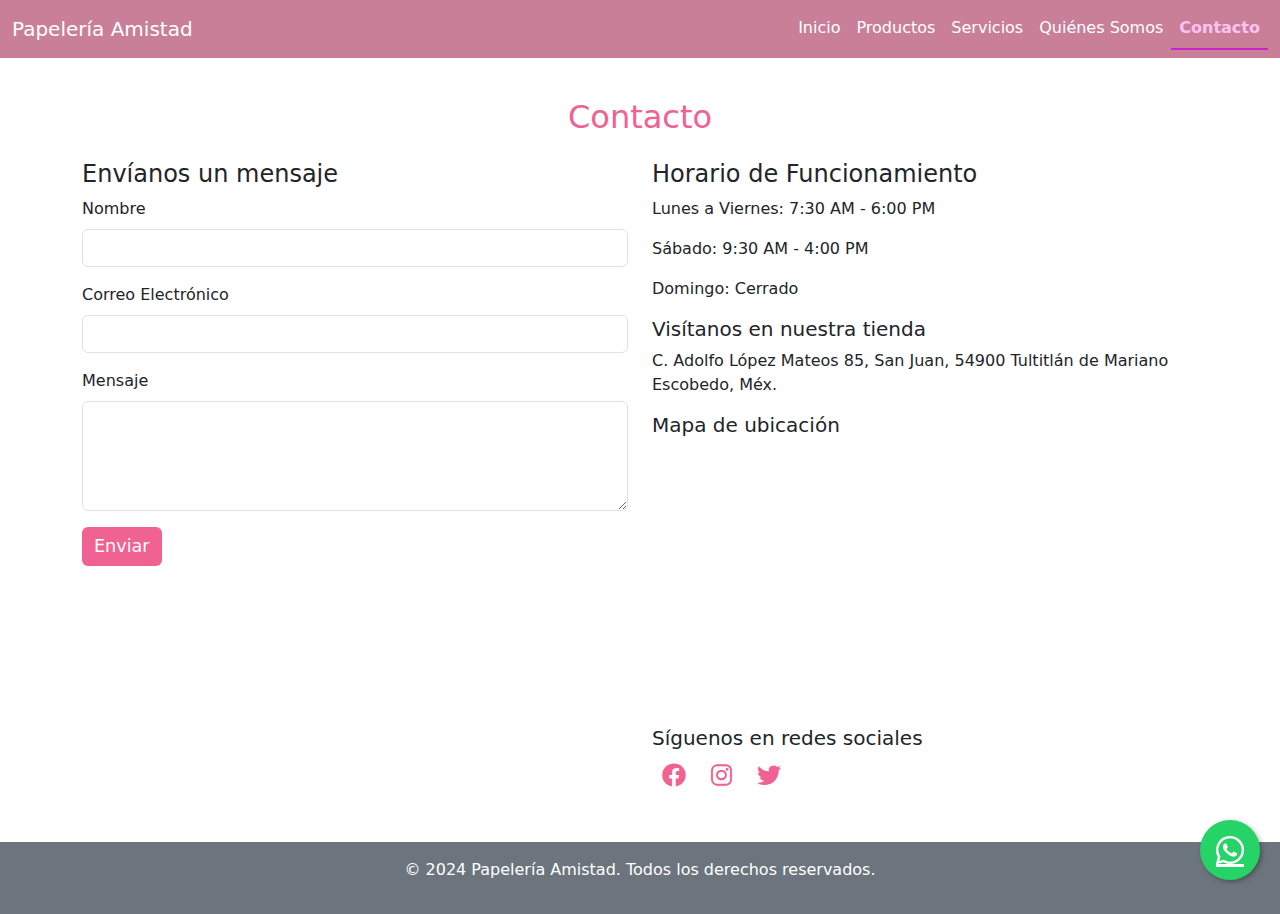
<file: contacto.html>
<!DOCTYPE html>
<html lang="es">
<head>
    <meta charset="UTF-8">
    <meta name="viewport" content="width=device-width, initial-scale=1">
    <title>Papelería Amistad</title>
    <!-- Referencia a estilos externos --->
    <link rel="stylesheet" type="text/css" href="styles/styles.css">
    <!-- Referencia para bootstrap y sus depedencias-->
    <link href="https://cdn.jsdelivr.net/npm/bootstrap@5.3.3/dist/css/bootstrap.min.css" rel="stylesheet" integrity="sha384-QWTKZyjpPEjISv5WaRU9OFeRpok6YctnYmDr5pNlyT2bRjXh0JMhjY6hW+ALEwIH" crossorigin="anonymous">
    <script src="https://cdn.jsdelivr.net/npm/bootstrap@5.3.3/dist/js/bootstrap.bundle.min.js" integrity="sha384-YvpcrYf0tY3lHB60NNkmXc5s9fDVZLESaAA55NDzOxhy9GkcIdslK1eN7N6jIeHz" crossorigin="anonymous"></script>

    <link rel="stylesheet" href="https://cdnjs.cloudflare.com/ajax/libs/font-awesome/6.0.0-beta3/css/all.min.css">
</head>
<body>

    <!-- Header con el nombre de la papeleria -->
    <!-- <header id="header">
        <h1 class="display-2">Papelería Amistad</h1>
    </header> -->
    <div style="height:50px; width:100%">
    </div>

    <!-- Navbar -->
    <nav class="navbar navbar-expand-lg fixed-top">
        <div class="container-fluid">
            <a class="navbar-brand text-white" href="index.html">Papelería Amistad</a>
            <button class="navbar-toggler" type="button" data-bs-toggle="collapse" data-bs-target="#navbarNav" aria-controls="navbarNav" aria-expanded="false" aria-label="Toggle navigation">
                <span class="navbar-toggler-icon"></span>
            </button>
            <div class="collapse navbar-collapse" id="navbarNav">
                <ul class="navbar-nav ms-auto">
                    <li class="nav-item">
                        <a class="nav-link" href="index.html">Inicio</a>
                    </li>
                    <li class="nav-item">
                        <a class="nav-link" href="productos.html">Productos</a>
                    </li>
                    <li class="nav-item">
                        <a class="nav-link" href="servicios.html">Servicios</a>
                    </li>
                    <li class="nav-item">
                        <a class="nav-link" href="quien_somos.html">Quiénes Somos</a>
                    </li>
                    <!-- <li class="nav-item">
                        <a class="nav-link" href="ofertas.html">Ofertas</a>
                    </li> -->
                    <li class="nav-item">
                        <a class="nav-link active" href="contacto.html">Contacto</a>
                    </li>
                </ul>
            </div>
        </div>
    </nav>
<!-- Seccion de contacto -->
<section id="contacto" class="py-5">
    <div class="container">
        <h2 class="section-title text-center mb-4">Contacto</h2>
        <div class="row">
            <!-- Formulario de contacto -->
            <div class="col-md-6">
                <h4>Envíanos un mensaje</h4>
                <form>
                    <div class="mb-3">
                        <label for="nombre" class="form-label">Nombre</label>
                        <input type="text" class="form-control" id="nombre" required>
                    </div>
                    <div class="mb-3">
                        <label for="email" class="form-label">Correo Electrónico</label>
                        <input type="email" class="form-control" id="email" required>
                    </div>
                    <div class="mb-3">
                        <label for="mensaje" class="form-label">Mensaje</label>
                        <textarea class="form-control" id="mensaje" rows="4" required></textarea>
                    </div>
                    <button type="submit" class="btn btn-primary">Enviar</button>
                </form>
            </div>

            <!-- Datos de contacto ubicacion, horario y redes sociales  -->
            <div class="col-md-6">

                <!-- Horario de funcionamiento -->
                <h4>Horario de Funcionamiento</h5>
                <p>Lunes a Viernes: 7:30 AM - 6:00 PM</p>
                <p>Sábado: 9:30 AM - 4:00 PM</p>
                <p>Domingo: Cerrado</p>

                <h5>Visítanos en nuestra tienda</h4>
                <p>C. Adolfo López Mateos 85, San Juan, 54900 Tultitlán de Mariano Escobedo, Méx.</p>
                <h5>Mapa de ubicación</h4>
                <div class="embed-responsive embed-responsive-16by9 mb-4">
                    <iframe src="https://www.google.com/maps/embed?pb=!1m18!1m12!1m3!1d240456.9781066948!2d-99.3689956263969!3d19.664019613541466!2m3!1f0!2f0!3f0!3m2!1i1024!2i768!4f13.1!3m3!1m2!1s0x85d1f5d06252beeb%3A0xf3aca7c3b477f6a2!2sPapeler%C3%ADa%20Amistad!5e0!3m2!1ses-419!2smx!4v1729093129669!5m2!1ses-419!2smx" width="100%" height="250" style="border:0;" allowfullscreen="" loading="lazy"></iframe>
                </div>

                <h5>Síguenos en redes sociales</h5>
                <div class="social-icons">
                    <a href="https://www.facebook.com" target="_blank"><i class="fab fa-facebook"></i></a>
                    <a href="https://www.instagram.com/papeleria_amistad/" target="_blank"><i class="fab fa-instagram"></i></a>
                    <a href="https://www.twitter.com" target="_blank"><i class="fab fa-twitter"></i></a>
                </div>
            </div>
        </div>
    </div>
</section>

<!-- Boton flotante de WhatsApp -->
<a href="https://wa.me/525619236833" target="_blank" class="whatsapp-float">
    <i class="fab fa-whatsapp"></i>
</a>

<!-- Footer -->
<footer class="py-3 bg-secondary text-white text-center">
    <div class="container">
        <p>&copy; 2024 Papelería Amistad. Todos los derechos reservados.</p>
    </div>
</footer>

</body>
</html>
</file>
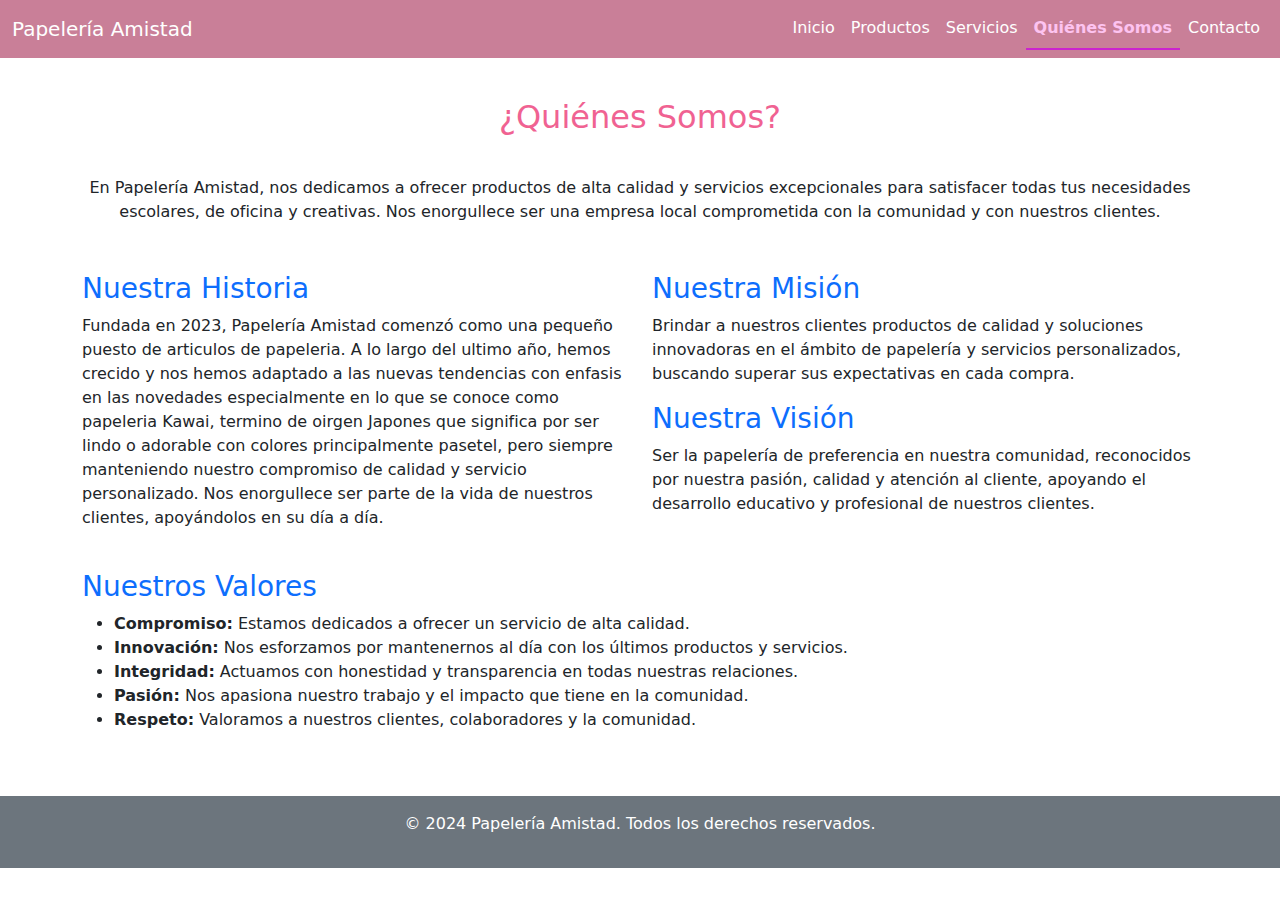
<file: quien_somos.html>
<!DOCTYPE html>
<html lang="es">
<head>
    <meta charset="UTF-8">
    <meta name="viewport" content="width=device-width, initial-scale=1.0">
    <title>Quiénes Somos - Papelería Amistad</title>
    <link rel="stylesheet" type="text/css" href="styles/styles.css">
   
    <!-- Referencia para bootstrap y sus depedencias-->
   <link href="https://cdn.jsdelivr.net/npm/bootstrap@5.3.3/dist/css/bootstrap.min.css" rel="stylesheet" integrity="sha384-QWTKZyjpPEjISv5WaRU9OFeRpok6YctnYmDr5pNlyT2bRjXh0JMhjY6hW+ALEwIH" crossorigin="anonymous">
   <script src="https://cdn.jsdelivr.net/npm/bootstrap@5.3.3/dist/js/bootstrap.bundle.min.js" integrity="sha384-YvpcrYf0tY3lHB60NNkmXc5s9fDVZLESaAA55NDzOxhy9GkcIdslK1eN7N6jIeHz" crossorigin="anonymous"></script>
</head>
<body>

    <!-- Header con el nombre de la papelería -->
   <!--  <header id="header">
        <h1 class="display-2">Papelería Amistad</h1>
    </header> -->
    <div style="height:50px; width:100%">
    </div>
    <!-- Navbar -->
    <nav class="navbar navbar-expand-lg fixed-top">
        <div class="container-fluid">
            <a class="navbar-brand text-white" href="index.html">Papelería Amistad</a>
            <button class="navbar-toggler" type="button" data-bs-toggle="collapse" data-bs-target="#navbarNav" aria-controls="navbarNav" aria-expanded="false" aria-label="Toggle navigation">
                <span class="navbar-toggler-icon"></span>
            </button>
            <div class="collapse navbar-collapse" id="navbarNav">
                <ul class="navbar-nav ms-auto">
                    <li class="nav-item">
                        <a class="nav-link" href="index.html">Inicio</a>
                    </li>
                    <li class="nav-item">
                        <a class="nav-link" href="productos.html">Productos</a>
                    </li>
                    <li class="nav-item">
                        <a class="nav-link" href="servicios.html">Servicios</a>
                    </li>
                    <li class="nav-item">
                        <a class="nav-link active" href="quien_somos.html">Quiénes Somos</a>
                    </li>
                    <!-- <li class="nav-item">
                        <a class="nav-link" href="ofertas.html">Ofertas</a>
                    </li> -->
                    <li class="nav-item">
                        <a class="nav-link" href="contacto.html">Contacto</a>
                    </li>
                </ul>
            </div>
        </div>
    </nav>

    <!-- Sección de imagen destacada -->
   <!--  <div class="hero-image">
        <div class="hero-text">
            <h2 class="display-5">Conoce nuestra historia, misión y valores</h2>
            <p>Somos tu papelería de confianza desde 2023</p>
        </div>
    </div> -->

    <!-- Sección de Quiénes Somos -->
    <section id="quienes-somos" class="py-5">
        <div class="container">
            <h2 class="section-title">¿Quiénes Somos?</h2>
            <p class="text-center mb-5">En Papelería Amistad, nos dedicamos a ofrecer productos de alta calidad y servicios excepcionales para satisfacer todas tus necesidades escolares, de oficina y creativas. Nos enorgullece ser una empresa local comprometida con la comunidad y con nuestros clientes.</p>
            
            <div class="row">
                <!-- Historia -->
                <div class="col-md-6 mb-4">
                    <h3 class="text-primary">Nuestra Historia</h3>
                    <p>Fundada en 2023, Papelería Amistad comenzó como una pequeño puesto de articulos de papeleria. A lo largo del ultimo año, hemos crecido y nos hemos adaptado a las nuevas tendencias con enfasis en las novedades especialmente en lo que se conoce como papeleria Kawai, termino de oirgen Japones que significa por ser lindo o adorable con colores principalmente pasetel, pero siempre manteniendo nuestro compromiso de calidad y servicio personalizado. Nos enorgullece ser parte de la vida de nuestros clientes, apoyándolos en su día a día.</p>
                </div>
                <!-- Misión y Visión -->
                <div class="col-md-6 mb-4">
                    <h3 class="text-primary">Nuestra Misión</h3>
                    <p>Brindar a nuestros clientes productos de calidad y soluciones innovadoras en el ámbito de papelería y servicios personalizados, buscando superar sus expectativas en cada compra.</p>
                    
                    <h3 class="text-primary">Nuestra Visión</h3>
                    <p>Ser la papelería de preferencia en nuestra comunidad, reconocidos por nuestra pasión, calidad y atención al cliente, apoyando el desarrollo educativo y profesional de nuestros clientes.</p>
                </div>
            </div>

            <div class="row">
                <!-- Valores -->
                <div class="col-md-12">
                    <h3 class="text-primary">Nuestros Valores</h3>
                    <ul>
                        <li><strong>Compromiso:</strong> Estamos dedicados a ofrecer un servicio de alta calidad.</li>
                        <li><strong>Innovación:</strong> Nos esforzamos por mantenernos al día con los últimos productos y servicios.</li>
                        <li><strong>Integridad:</strong> Actuamos con honestidad y transparencia en todas nuestras relaciones.</li>
                        <li><strong>Pasión:</strong> Nos apasiona nuestro trabajo y el impacto que tiene en la comunidad.</li>
                        <li><strong>Respeto:</strong> Valoramos a nuestros clientes, colaboradores y la comunidad.</li>
                    </ul>
                </div>
            </div>
        </div>
    </section>

    <!-- Footer -->
    <footer class="py-3 bg-secondary text-white text-center">
        <div class="container">
            <p>&copy; 2024 Papelería Amistad. Todos los derechos reservados.</p>
        </div>
    </footer>

</body>
</html>
</file>
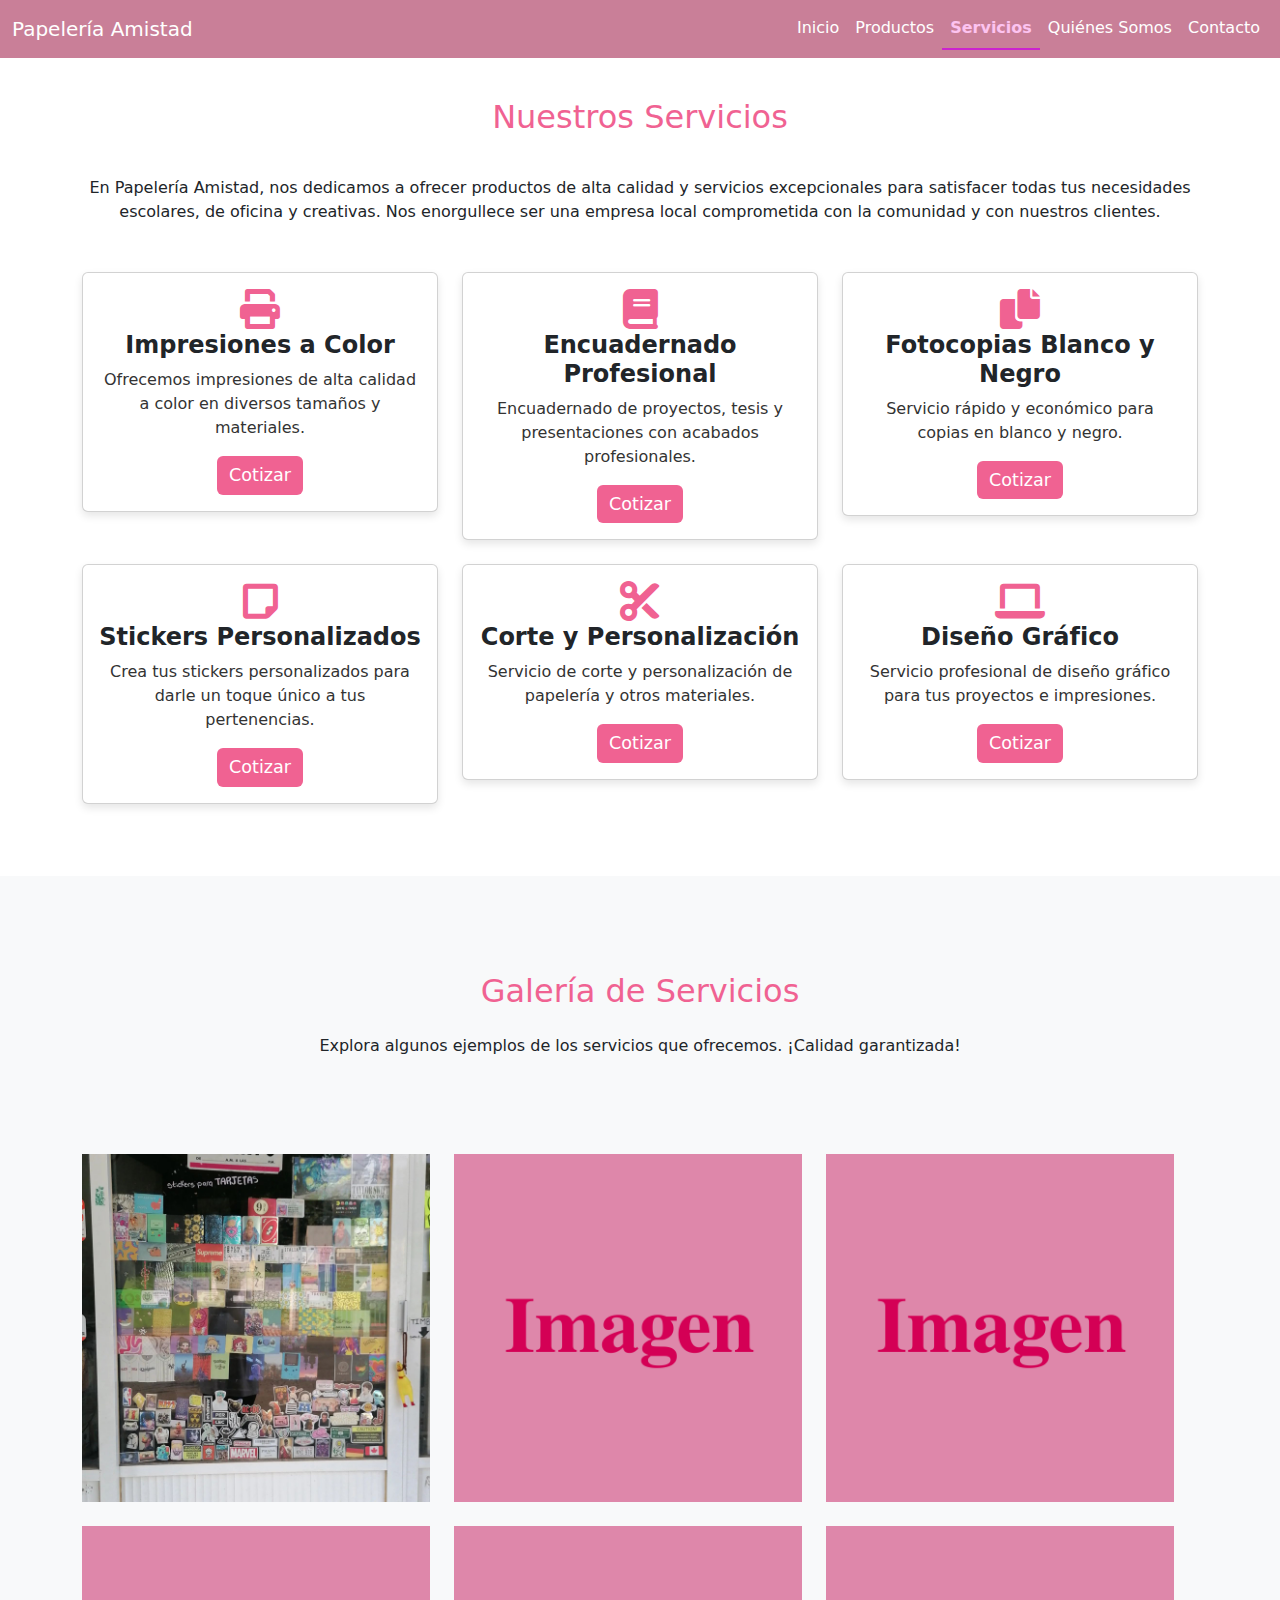
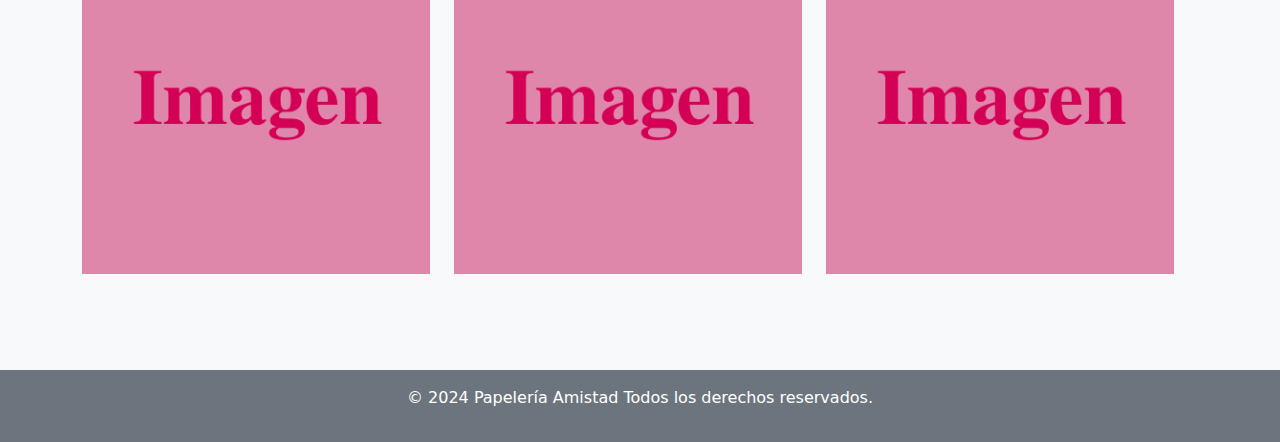
<file: servicios.html>
<!DOCTYPE html>
<html lang="es">
<head>
    <meta charset="UTF-8">
    <meta name="viewport" content="width=device-width, initial-scale=1">
    <title>Servicios - Papelería Amistad</title>
    <link rel="stylesheet" type="text/css" href="styles/styles.css">
    <link rel="stylesheet" href="https://cdnjs.cloudflare.com/ajax/libs/font-awesome/6.0.0-beta3/css/all.min.css">
    <link href="https://cdn.jsdelivr.net/npm/bootstrap@5.3.3/dist/css/bootstrap.min.css" rel="stylesheet" integrity="sha384-QWTKZyjpPEjISv5WaRU9OFeRpok6YctnYmDr5pNlyT2bRjXh0JMhjY6hW+ALEwIH" crossorigin="anonymous">
    
    <script src="https://cdn.jsdelivr.net/npm/bootstrap@5.3.3/dist/js/bootstrap.bundle.min.js" integrity="sha384-YvpcrYf0tY3lHB60NNkmXc5s9fDVZLESaAA55NDzOxhy9GkcIdslK1eN7N6jIeHz" crossorigin="anonymous"></script> 
</head>
<body>

    <div style="height:50px; width:100%">
    </div>

    <!-- Navbar -->
    <nav class="navbar navbar-expand-lg fixed-top">
        <div class="container-fluid">
            <a class="navbar-brand text-white" href="index.html">Papelería Amistad</a>
            <button class="navbar-toggler" type="button" data-bs-toggle="collapse" data-bs-target="#navbarNav" aria-controls="navbarNav" aria-expanded="false" aria-label="Toggle navigation">
                <span class="navbar-toggler-icon"></span>
            </button>
            <div class="collapse navbar-collapse" id="navbarNav">
                <ul class="navbar-nav ms-auto">
                    <li class="nav-item"><a class="nav-link" href="index.html">Inicio</a></li>
                    <li class="nav-item"><a class="nav-link" href="productos.html">Productos</a></li>
                    <li class="nav-item"><a class="nav-link active" href="servicios.html">Servicios</a></li>
                    <li class="nav-item"><a class="nav-link" href="quien_somos.html">Quiénes Somos</a></li>
                    <!-- <li class="nav-item"><a class="nav-link" href="ofertas.html">Ofertas</a></li> -->
                    <li class="nav-item"><a class="nav-link" href="contacto.html">Contacto</a></li>
                </ul>
            </div>
        </div>
    </nav>

    <!-- Sección de Servicios -->
    <section id="servicios" class="py-5">
        <div class="container">
            <h2 class="section-title">Nuestros Servicios</h2>
            <p class="text-center mb-5">En Papelería Amistad, nos dedicamos a ofrecer productos de alta calidad y servicios excepcionales para satisfacer todas tus necesidades escolares, de oficina y creativas. Nos enorgullece ser una empresa local comprometida con la comunidad y con nuestros clientes.</p>
            <div class="row">
                <!-- Impresion a color -->
                <div id="impresion_color" class="col-md-4 mb-4">
                    <div class="card">
                        <div class="card-body text-center">
                            <i class="fas fa-print service-icon"></i>
                            <h5 class="card-title">Impresiones a Color</h5>
                            <p class="card-text">Ofrecemos impresiones de alta calidad a color en diversos tamaños y materiales.</p>
                            <a href="formulario.html?servicio=Impresiones%20a%20Color" class="btn cotizar-btn">Cotizar</a>
                        </div>
                    </div>
                </div>
                <!-- Encuadernado -->
                <div id="encuadernado" class="col-md-4 mb-4">
                    <div class="card">
                        <div class="card-body text-center">
                            <i class="fas fa-book service-icon"></i>
                            <h5 class="card-title">Encuadernado Profesional</h5>
                            <p class="card-text">Encuadernado de proyectos, tesis y presentaciones con acabados profesionales.</p>
                            <a href="formulario.html?servicio=Encuadernado%20Profesional" class="btn cotizar-btn">Cotizar</a>
                        </div>
                    </div>
                </div>

                <!-- Fotocopias blanco y negro -->
                <div id="impresion_negro" class="col-md-4 mb-4">
                    <div class="card">
                        <div class="card-body text-center">
                            <i class="fas fa-copy service-icon"></i>
                            <h5 class="card-title">Fotocopias Blanco y Negro</h5>
                            <p class="card-text">Servicio rápido y económico para copias en blanco y negro.</p>
                            <a href="formulario.html?servicio=Fotocopias%20Blanco%20y%20Negro" class="btn cotizar-btn">Cotizar</a>
                        </div>
                    </div>
                </div>
            </div>
            <div class="row">
                <!-- Stickers personalizados -->
                <div id="stickers" class="col-md-4 mb-4">
                    <div class="card">
                        <div class="card-body text-center">
                            <i class="fas fa-sticky-note service-icon"></i>
                            <h5 class="card-title">Stickers Personalizados</h5>
                            <p class="card-text">Crea tus stickers personalizados para darle un toque único a tus pertenencias.</p>
                            <a href="formulario.html?servicio=Stickers%20Personalizados" class="btn cotizar-btn">Cotizar</a>
                        </div>
                    </div>
                </div>
                <!-- Corte -->
                <div id="corte" class="col-md-4 mb-4">
                    <div class="card">
                        <div class="card-body text-center">
                            <i class="fas fa-cut service-icon"></i>
                            <h5 class="card-title">Corte y Personalización</h5>
                            <p class="card-text">Servicio de corte y personalización de papelería y otros materiales.</p>
                            <a href="formulario.html?servicio=Corte%20y%20Personalización" class="btn cotizar-btn">Cotizar</a>
                        </div>
                    </div>
                </div>
                <!-- Diseño grafico -->
                <div id="diseño"class="col-md-4 mb-4">
                    <div class="card">
                        <div class="card-body text-center">
                            <i class="fas fa-laptop service-icon"></i>
                            <h5 class="card-title">Diseño Gráfico</h5>
                            <p class="card-text">Servicio profesional de diseño gráfico para tus proyectos e impresiones.</p>
                            <a href="formulario.html?servicio=Diseño%20Gráfico" class="btn cotizar-btn">Cotizar</a>
                        </div>
                    </div>
                </div>
            </div>
        </div>
    </section>

    <!-- Sección de Galería -->
<section id="galeria" class="py-5 bg-light">
    <div class="container my-5">
        <h2 class="section-title text-center mb-4">Galería de Servicios</h2>
        <p class="text-center mb-5">Explora algunos ejemplos de los servicios que ofrecemos. ¡Calidad garantizada!</p>
        <div class="row">
        <div class="row g-4">
          <!-- Imagen 1 -->
          <div class="col-md-4 col-sm-6">
            <div class="gallery-item">
              <img src="images/servicios/stickers.jpg" alt="Stickers" class="img-fluid">
              <div class="gallery-caption">Stickers personalizados para tarjetas</div>
            </div>
          </div>
          <!-- Imagen 2 -->
          <div class="col-md-4 col-sm-6">
            <div class="gallery-item">
              <img src="images/servicios/servicio_1.png" alt="Servicio" class="img-fluid">
              <div class="gallery-caption">Servicio</div>
            </div>
          </div>
          <!-- Imagen 3 -->
          <div class="col-md-4 col-sm-6">
            <div class="gallery-item">
              <img src="images/servicios/servicio_1.png" alt="Servicio" class="img-fluid">
              <div class="gallery-caption">Servicio</div>
            </div>
          </div>
          <!-- Imagen 4 -->
          <div class="col-md-4 col-sm-6">
            <div class="gallery-item">
              <img src="images/servicios/servicio_1.png" alt="Servicio" class="img-fluid">
              <div class="gallery-caption">Servicio</div>
            </div>
          </div>
          <!-- Imagen 5 -->
          <div class="col-md-4 col-sm-6">
            <div class="gallery-item">
              <img src="images/servicios/servicio_1.png" alt="Servicio" class="img-fluid">
              <div class="gallery-caption">Servicio</div>
            </div>
          </div>
          <!-- Imagen 6 -->
          <div class="col-md-4 col-sm-6">
            <div class="gallery-item">
              <img src="images/servicios/servicio_1.png" alt="Servicio" class="img-fluid">
              <div class="gallery-caption">Servicio</div>
            </div>
          </div>
        </div>
      </div>
</section>


    <!-- Footer -->
    <footer class="py-3 bg-secondary text-white text-center">
        <div class="container">
            <p>&copy; 2024 Papelería Amistad Todos los derechos reservados.</p>
        </div>
    </footer>

</body>
</html>
</file>
<file: styles/styles.css>
/* Estilos para el header */
#header {
  background-color: #f06292; /* Color rosa para el header */
  color: white;
  text-align: center;
  padding: 40px 0;
  height: 400px;
  font-weight: bold;
}

/* Estilos para la barra de navegacion */
.navbar {
  background-color: #c97f98; /* Color rosa para la barra de navegacion */
}
.navbar .nav-link {
  color: white;
 /* Color blanco para las letras de navegacion */
}
.navbar .nav-link:hover {
  color: #ffd1dc;
}

/* .navbar-tabs .navbar-item .navbar-link.active {
  color: #d81b60;
} */
/* .navbar-nav .nav-link.active {

  color: #400047!important;

} */

.navbar-nav .nav-link.active {
  font-weight: bold;
  color: #fdc3f0!important; /* Cambia a un color que destaque */
  border-bottom: 2px solid #cb24ce; /* Línea debajo del link activo */
}


.text-primary {
  color: #60ad63 !important;
}

#nav-link
{
  color: #f06292;
}
/* Estilos para el nombre de la pape */
/* Estilos para el titulo*/
.head-image {
  /* background-image: url('https://via.placeholder.com/1200x400'); */
  background-color: #ffd1dc;
  background-size: cover;
  background-position: center;
  height: 400px;
  position: relative;
}
.head-text {
  position: absolute;
  top: 50%;
  left: 50%;
  transform: translate(-50%, -50%);
  color: white;
  text-align: center;
  background-color: #c97f98;
  padding: 20px;
  border-radius: 5px;
}
/* Estilos de la secciones */

.section-title a {
  text-decoration: none;
  color: #f06292;
}
h3{

  color: #f06292
}
.section-title {
  color: #f06292;
  text-align: center;
  margin-bottom: 40px;
}
/* EStilos de los iconos de redes sociales */
.social-icons a {
  font-size: 1.5rem;
  color: #f06292;
  margin: 0 10px;
}
.social-icons a:hover {
  color: #d81b60;
}
.whatsapp-float {
  position: fixed;
  bottom: 20px;
  right: 20px;
  background-color: #25d366;
  color: white;
  border-radius: 50%;
  width: 60px;
  height: 60px;
  display: flex;
  align-items: center;
  justify-content: center;
  font-size: 2rem;
  box-shadow: 2px 2px 5px rgba(0, 0, 0, 0.3);
}

/* Estilos de seccion destacada */
.hero-image {
  background-image: url('https://via.placeholder.com/1200x400');
  background-size: cover;
  background-position: center;
  height: 400px;
  position: relative;
}
.hero-text {
  position: absolute;
  top: 50%;
  left: 50%;
  transform: translate(-50%, -50%);
  color: white;
  text-align: center;
  background-color: rgba(0, 0, 0, 0.5);
  padding: 20px;
  border-radius: 5px;
}

/* Estilos para la seccion de PRODUCTOS */

/* Estilos del precio */

/* paginacion */
.pagination .page-link {
  color: white;
  background-color: #f06292;
  border: none;
}
.pagination .page-link:hover {
  background-color: #d81b60;
  color:white;
}
.pagination .active .page-link {
  background-color: #d81b60;
  border-color: none;
}



.product-price {
  color: #d81b60 !important;
  font-size: 1.8rem;
  font-weight: bold;
  text-align: center;
  margin-top: 10px;
}
.add-to-cart-btn {
  background-color: #f06292 !important;
  color: white!important;
  font-size: 1.1rem!important;
  border: none!important;
  transition: background-color 0.3s!important;
}
.add-to-cart-btn:hover {
  background-color: #d81b60 !important;
}


/* Estilos para la seccion de SERVICIOs */
/* Estilos de las tarjetas */
.card {
  border: none;
  box-shadow: 0 4px 8px rgba(0, 0, 0, 0.1);
  transition: transform 0.2s ease-in-out;
}
.card:hover {
  transform: translateY(-10px); /* Efecto hover */
}
.card-title {
  color: #f06292;
  font-size: 1.5rem;
  font-weight: bold;
}
.card-text {
  color: #333;
}

/* Botones */


.btn-primary{

  background-color: #f06292!important;
  color: white!important;
  font-size: 1.1rem!important;
  border: none!important;
  transition: background-color 0.3s!important;

}

.btn-primary:hover {
  background-color: #d81b60!important;
}

.cotizar-btn {
  background-color: #f06292!important;
  color: white!important;
  font-size: 1.1rem!important;
  border: none!important;
  transition: background-color 0.3s!important;
}
.cotizar-btn:hover {
  background-color: #d81b60!important;
}
/* Estilos para los iconos */
.service-icon {
  font-size: 2.5rem;
  color: #f06292;
}



/* TABS ESTILOS */
.nav-tabs .nav-item .nav-link {
  background-color: #f06292;
  color: #FFF;
}

.nav-tabs .nav-item .nav-link.active {
  color: #d81b60;
}

.tab-content {
  border: 1px solid #dee2e6;
  border-top: transparent;
  padding: 15px;
}

.tab-content .tab-pane {
  background-color: #FFF;
  color: #bc5f92;
  min-height: 200px;
  height: auto;
}

/* Animaciones de entrada */
@keyframes fadeIn {
  0% {
      opacity: 0;
      transform: translateY(20px);
  }
  100% {
      opacity: 1;
      transform: translateY(0);
  }
}

.carousel-item img {
  width: 100%;
  height: 400px; /* Puedes ajustar la altura según sea necesario */
  object-fit: cover; /* Para asegurar que la imagen se ajuste bien dentro del contenedor */
}


/* Estilos generales para la galería */
.gallery-item {
  position: relative;
  overflow: hidden;
  transition: transform 0.3s ease;
}
.gallery-item img {
  width: 100%;
  height: auto;
  transition: transform 0.3s ease;
}
.gallery-item:hover img {
  transform: scale(1.1);
}
.gallery-caption {
  position: absolute;
  bottom: 0;
  background: rgba(0, 0, 0, 0.6);
  color: #fff;
  width: 100%;
  text-align: center;
  padding: 10px 0;
  opacity: 0;
  transition: opacity 0.3s ease;
}
.gallery-item:hover .gallery-caption {
  opacity: 1;
}


/* Estilos generales del carrusel */
#ofertasCarousel {
  border-radius: 10px;
  overflow: hidden;
  box-shadow: 0 4px 10px rgba(210, 52, 52, 0.3);
}

/* Estilo de las imágenes */
#ofertasCarousel .carousel-item img {
  object-fit: cover;
  height: 400px;
}

/* Estilo de las capciones */
#ofertasCarousel .carousel-caption {
  background: rgba(0, 0, 0, 0.6);
  padding: 20px;
  border-radius: 8px;
  color: #fff;
  animation: fadeIn 1s ease-in-out;
}

/* Animaciones para las capciones */
@keyframes fadeIn {
  from {
      opacity: 0;
      transform: translateY(20px);
  }
  to {
      opacity: 1;
      transform: translateY(0);
  }
}

/* Botones de control del carrusel */
#ofertasCarousel .carousel-control-prev-icon,
#ofertasCarousel .carousel-control-next-icon {
  background-color: rgba(150, 21, 21, 0.7);
  border-radius: 50%;
  width: 40px;
  height: 40px;
}

/* Indicadores del carrusel */
#ofertasCarousel .carousel-indicators button {
  background-color: rgba(177, 128, 173, 0.7);
  width: 12px;
  height: 12px;
  border-radius: 50%;
  transition: background-color 0.3s ease;
}

#ofertasCarousel .carousel-indicators .active {
  background-color: #ff00eeb2;
}
</file>
